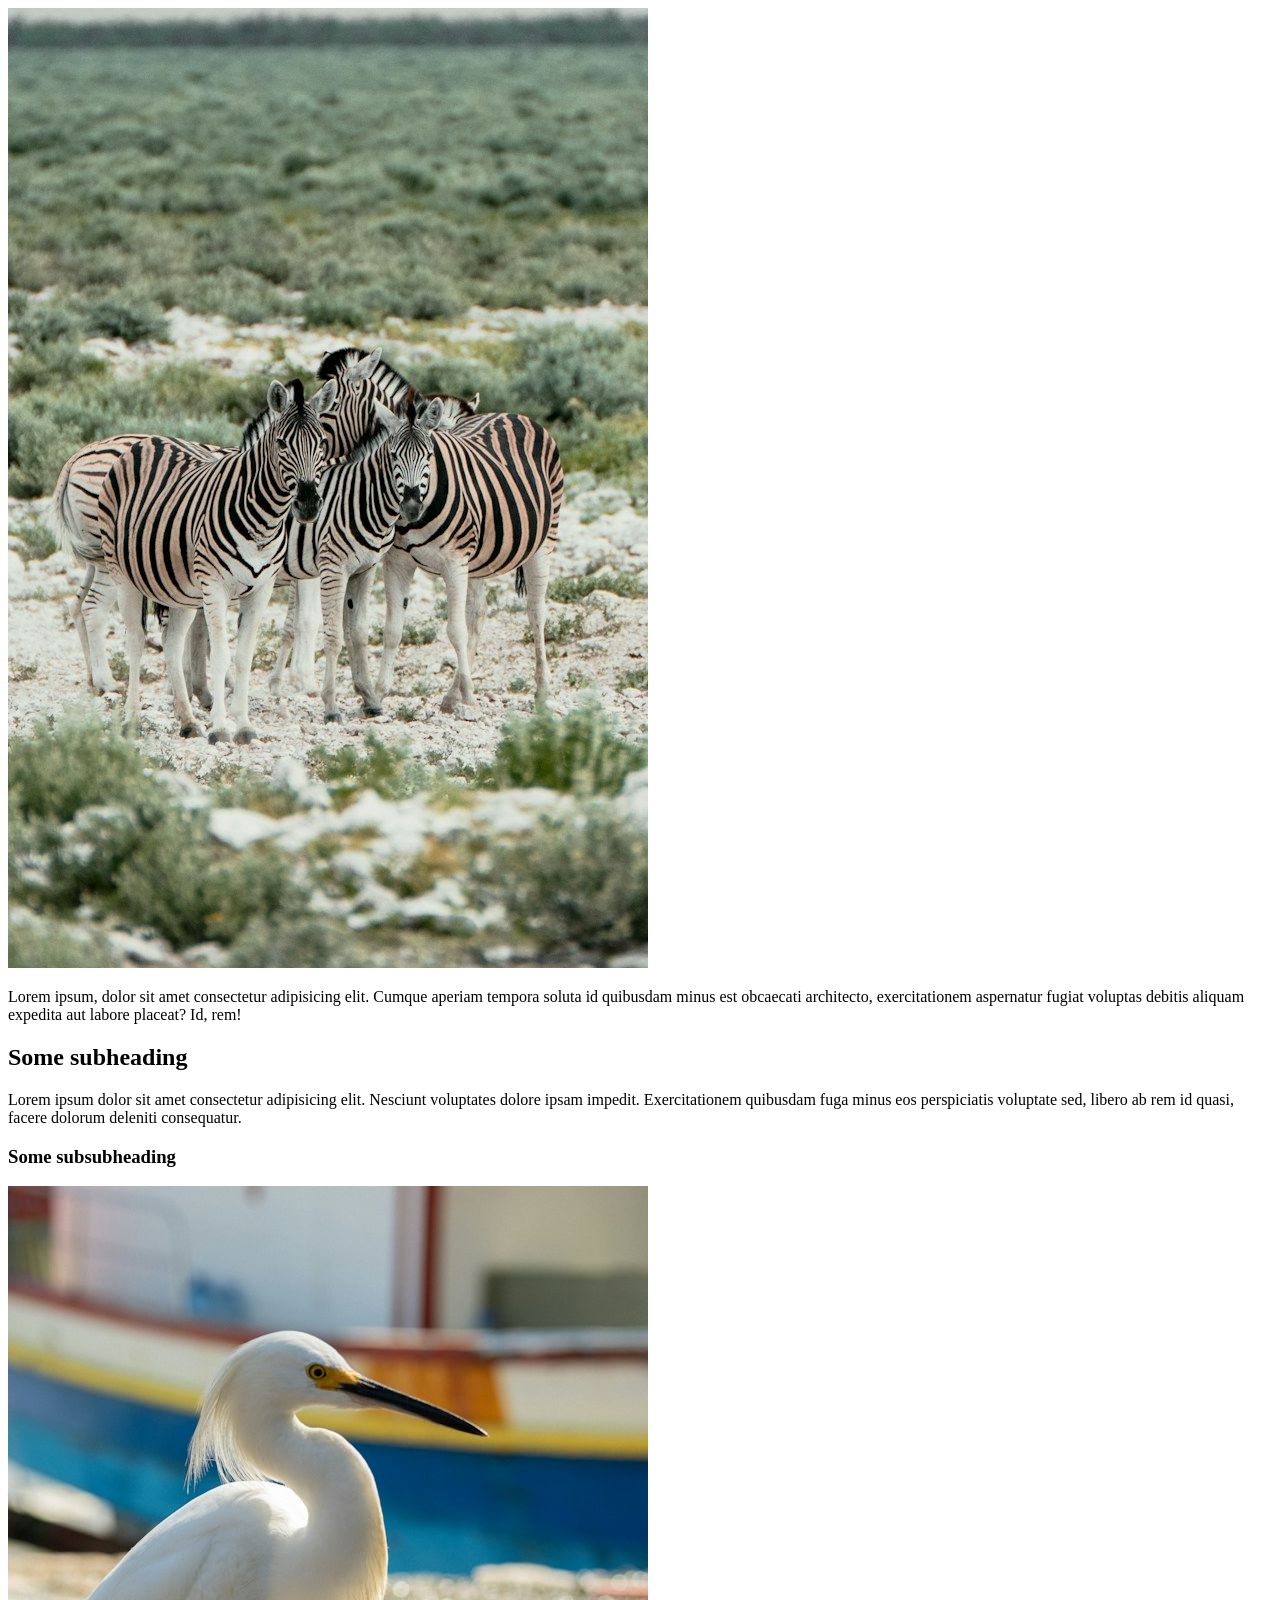
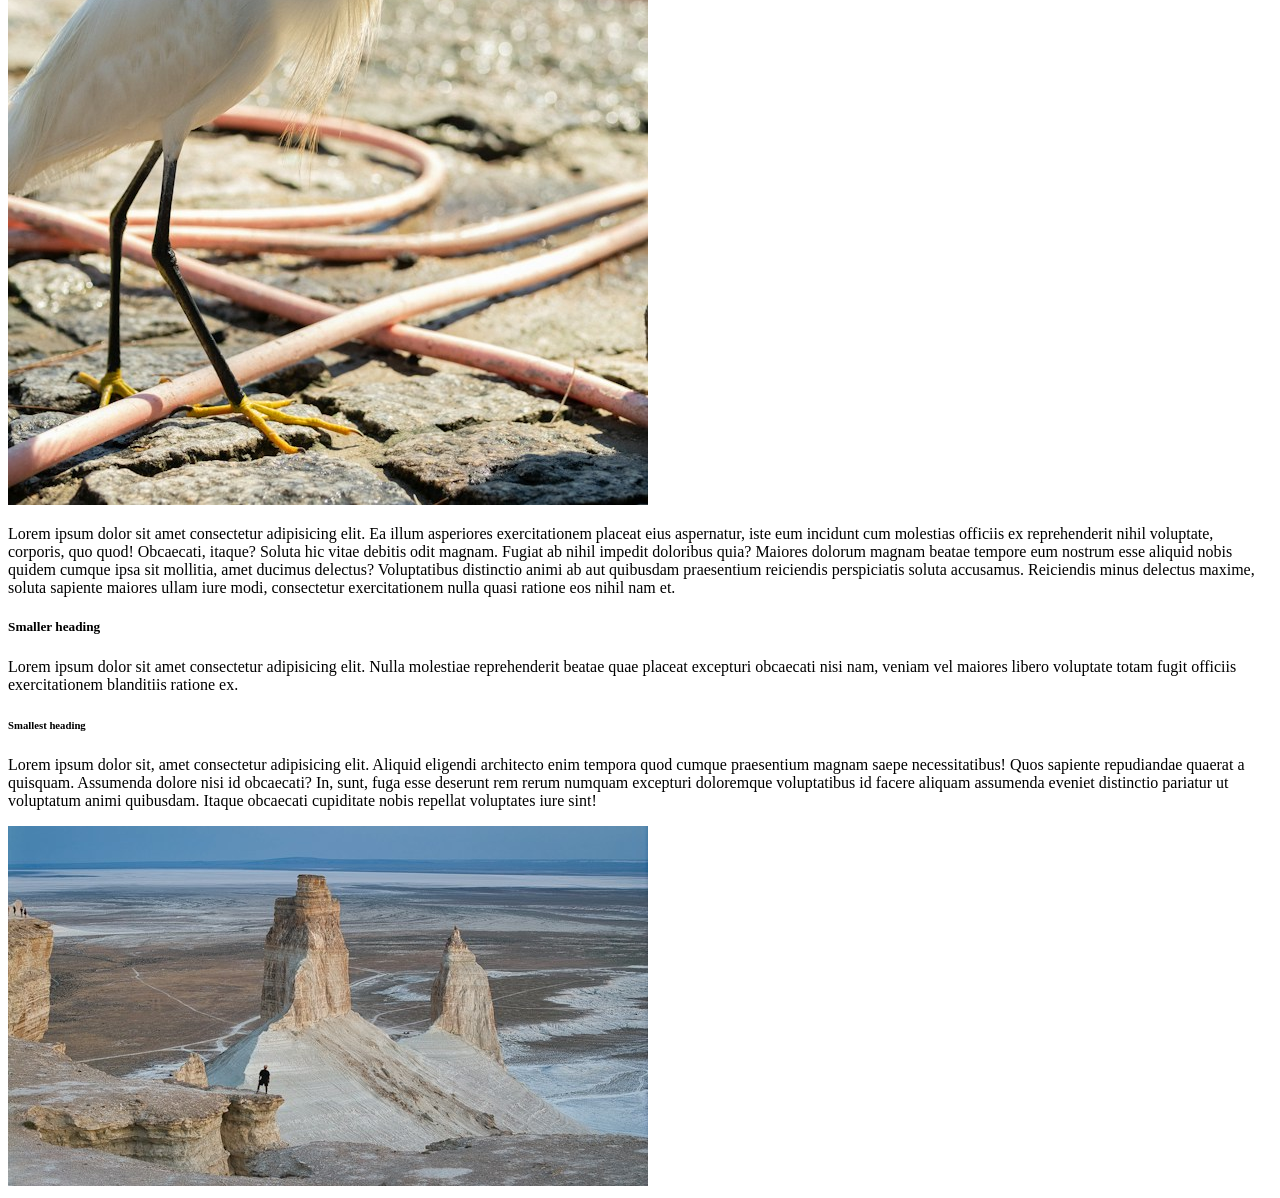
<file: index.html>
<!DOCTYPE html>
<html lang="en">

<head>
    <meta charset="UTF-8">
    <meta name="viewport" content="width=device-width, initial-scale=1.0">
    <title>Basics of HTML</title>
</head>

<body>

    <!-- This is a comment -->
    <!-- <h1>Some heading</h1> -->
    <img src="images/nir-himi-Ua6m0nAmfyE-unsplash.jpg" alt="Maasai jumping">

    <p>Lorem ipsum, dolor sit amet consectetur adipisicing elit. Cumque aperiam tempora soluta id quibusdam minus est
        obcaecati architecto, exercitationem aspernatur fugiat voluptas debitis aliquam expedita aut labore placeat? Id,
        rem!</p>

    <h2>Some subheading</h2>
    <p>Lorem ipsum dolor sit amet consectetur adipisicing elit. Nesciunt voluptates dolore ipsam impedit. Exercitationem
        quibusdam fuga minus eos perspiciatis voluptate sed, libero ab rem id quasi, facere dolorum deleniti
        consequatur.</p>

        <!-- gxyuauqabxibOjm aksjsisj -->

    <h3>Some subsubheading</h3>
    <img src="images/caroline-badran-kyn9osIhXsY-unsplash.jpg" alt="">
    <p>Lorem ipsum dolor sit amet consectetur adipisicing elit. Ea illum asperiores exercitationem placeat eius
        aspernatur, iste eum incidunt cum molestias officiis ex reprehenderit nihil voluptate, corporis, quo quod!
        Obcaecati, itaque?
        Soluta hic vitae debitis odit magnam. Fugiat ab nihil impedit doloribus quia? Maiores dolorum magnam beatae
        tempore eum nostrum esse aliquid nobis quidem cumque ipsa sit mollitia, amet ducimus delectus?
        Voluptatibus distinctio animi ab aut quibusdam praesentium reiciendis perspiciatis soluta accusamus. Reiciendis
        minus delectus maxime, soluta sapiente maiores ullam iure modi, consectetur exercitationem nulla quasi ratione
        eos nihil nam et.</p>
<!-- 
    <h4>Some subsubsubheading</h4>
    <p>Lorem ipsum dolor sit amet consectetur adipisicing elit. Temporibus necessitatibus non molestias possimus dolor
        animi facere velit mollitia officiis cupiditate, explicabo quasi perspiciatis magni. Est, soluta. Eius fugit qui
        similique.
        Nemo aspernatur aut saepe, temporibus voluptas sequi, quo sint aperiam, beatae dolores explicabo? Molestias
        ratione hic possimus adipisci sint, ipsa at, sed quis odit iste amet accusamus aperiam. Rerum, quibusdam.
        Ullam itaque, animi facere similique minima debitis quaerat necessitatibus magnam odio exercitationem, impedit
        cupiditate ratione eaque, dolorem omnis? Corporis laudantium quidem officiis mollitia vero autem enim possimus
        est nulla odit.
        Aliquid impedit ipsum, optio, nostrum sint, quibusdam incidunt enim nisi expedita consequuntur cumque
        repudiandae veritatis distinctio. Eius expedita porro quis, perspiciatis dignissimos nisi, animi soluta, labore
        corporis laudantium facilis. Quia.
        Quo nemo dignissimos enim? Dignissimos quaerat itaque delectus ipsam cumque doloremque, assumenda in aperiam,
        quisquam magni adipisci et quod totam at ipsa voluptatum repellendus hic facilis cupiditate nam odio! Amet!</p> -->

    <h5>Smaller heading</h5>
    <p>Lorem ipsum dolor sit amet consectetur adipisicing elit. Nulla molestiae reprehenderit beatae quae placeat
        excepturi obcaecati nisi nam, veniam vel maiores libero voluptate totam fugit officiis exercitationem blanditiis
        ratione ex.</p>

    <h6>Smallest heading</h6>
    <p>Lorem ipsum dolor sit, amet consectetur adipisicing elit. Aliquid eligendi architecto enim tempora quod cumque
        praesentium magnam saepe necessitatibus! Quos sapiente repudiandae quaerat a quisquam. Assumenda dolore nisi id
        obcaecati?
        In, sunt, fuga esse deserunt rem rerum numquam excepturi doloremque voluptatibus id facere aliquam assumenda
        eveniet distinctio pariatur ut voluptatum animi quibusdam. Itaque obcaecati cupiditate nobis repellat voluptates
        iure sint!</p>

        <!-- alt is used by screen readers to describe the image  CTRL + /-->
    <img src="images/sayan-nath-SNRtwswzmMo-unsplash.jpg" alt="A beautiful landscape">

    <!-- download from unsplash.com -->

    <!-- Learn a rare html tag -->
    
    <!-- list, tables, forms, link, divs  -->

    

</body>

</html>
</file>
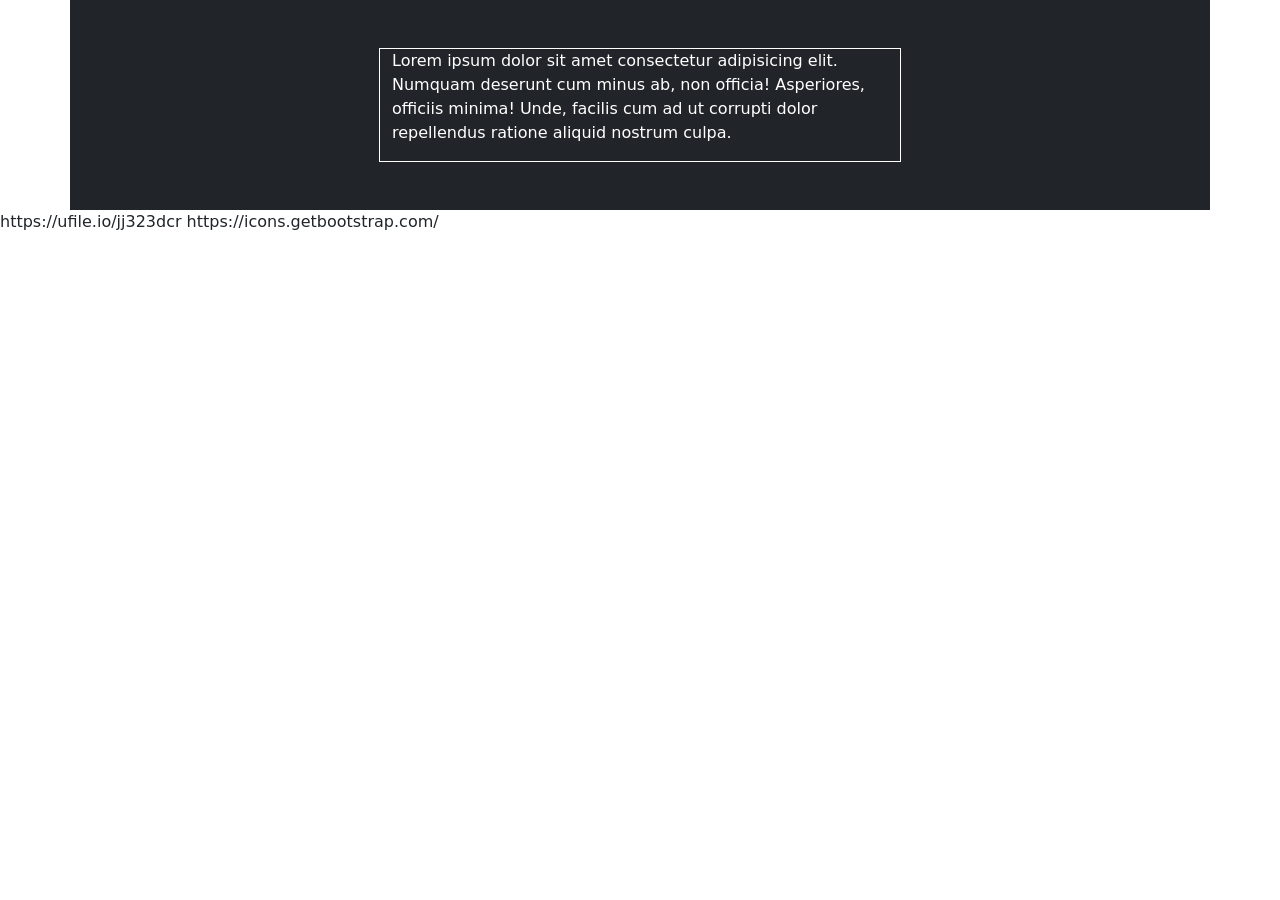
<file: bs_grid.html>
<!DOCTYPE html>
<html lang="en">

<head>
    <meta charset="UTF-8">
    <meta name="viewport" content="width=device-width, initial-scale=1.0">
    <title>BS Grid</title>
    <link href="https://cdn.jsdelivr.net/npm/bootstrap@5.3.8/dist/css/bootstrap.min.css" rel="stylesheet">
</head>

<body>

    <!-- .container -->
    <!-- .row -->
    <!-- .col -->
    <!-- xs, sm, md, lg, xl, xxl -->
    <div class="container d-none">
        <div class="row">
            <div class="col-md-4 border">
                <p>Lorem ipsum dolor sit amet consectetur adipisicing elit. Aut reiciendis, cupiditate natus
                    perspiciatis cum nobis hic mollitia repellendus, rerum facere illo, sit sint impedit eveniet ad
                    totam a quae vel.</p>
            </div>
            <div class="col-md-8 border">
                <p>Quidem voluptatum consequatur, iste aut molestiae vel suscipit at fugit eum non, molestias nisi qui
                    quis totam ex ipsa nostrum quisquam, reprehenderit odit tempore! Amet eaque rem velit animi labore!
                </p>
            </div>
        </div>
    </div>

    <div class="container d-none">
        <div class="row">
            <div class="col-sm-6 col-md-4 col-lg-3 border border-danger">
                <p>Lorem ipsum, dolor sit amet consectetur adipisicing elit. Illum tempore harum magni eos quia error,
                    pariatur labore minima! Minus perspiciatis omnis cum suscipit laborum quidem ut eos sit modi
                    quaerat!</p>
            </div>
            <div class="col-sm-6 col-md-4 col-lg-6 border border-primary">
                <p>Neque, harum ea rem accusantium alias saepe quam fuga ullam quo tempora aspernatur sunt modi
                    reprehenderit odit distinctio inventore ex ut rerum, commodi sed eaque maxime aliquam. Dolores, sit
                    quos?</p>
            </div>
            <div class="col-sm-12 col-md-4 col-lg-3 border border-success">
                <p>Modi error repellat unde laboriosam ullam assumenda impedit aspernatur fuga, odio enim quos
                    distinctio nulla quibusdam officiis molestias praesentium consequuntur culpa reiciendis in amet
                    inventore sunt voluptas id. Esse, officiis.</p>
            </div>
        </div>
    </div>


    <div class="container">
          <div class="row bg-dark p-5 justify-content-center">
              <div class="col-6 border border-white">
                <p class="text-white">Lorem ipsum dolor sit amet consectetur adipisicing elit. Numquam deserunt cum minus ab, non officia! Asperiores, officiis minima! Unde, facilis cum ad ut corrupti dolor repellendus ratione aliquid nostrum culpa.</p>
              </div>
          </div>
    </div>


     <!-- 4 columns  -->
     <!-- rearrange the columns -->

https://ufile.io/jj323dcr

https://icons.getbootstrap.com/





</body>

</html>
</file>
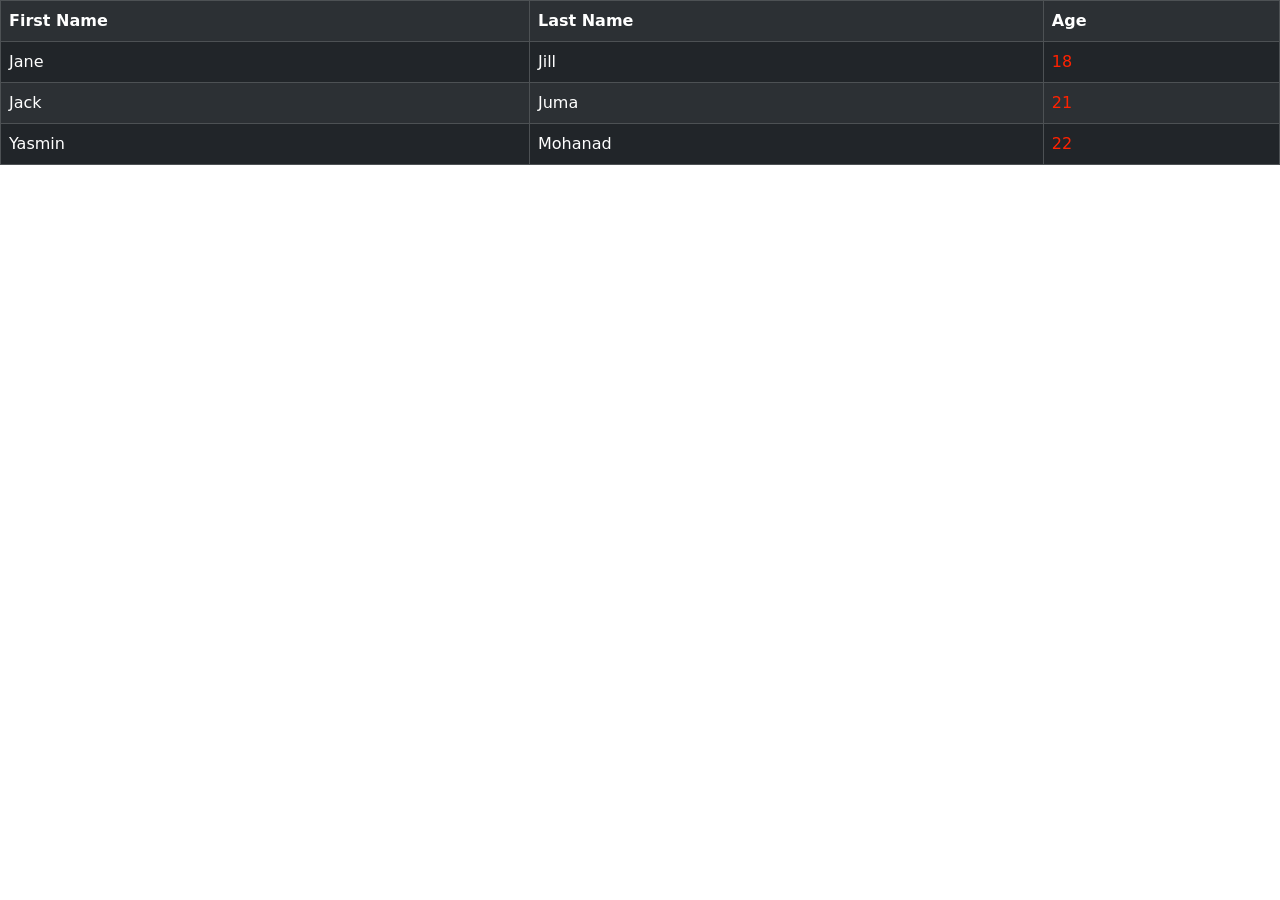
<file: bs_intro.html>
<!DOCTYPE html>
<html lang="en">

<head>
    <meta charset="UTF-8">
    <meta name="viewport" content="width=device-width, initial-scale=1.0">
    <title>Bootstrap intro</title>
    <!-- <link href="https://cdn.jsdelivr.net/npm/bootstrap@5.3.8/dist/css/bootstrap.min.css" rel="stylesheet"> -->
    <link rel="stylesheet" href="bootstrap-5.3.8-dist/css/bootstrap.css">
    <style>
        .text-warning {
            color: #ff2200 !important;
        }

        .my-class {
            color: #ff2200 !important;
        }

        /* 
        
        git add .
        git commit -m "BS Intro"
        git push  

        git status 
        git clone
        
        */
    </style>
</head>

<body>

    <!-- <h1 class="text-center text-danger text-capitalize xyz">Lorem, ipsum dolor sit amet consectetur adipisicing.</h1>
    <p class="text-end text-warning">Lorem ipsum dolor, sit amet consectetur adipisicing elit. Repudiandae porro
        voluptate quod ullam in dolorum earum id. Natus iste ducimus temporibus nostrum cum! Doloribus cumque sint
        accusantium in, sunt rem?</p> -->

    <table class="table table-dark table-striped table-bordered table-hover">
        <tr>
            <th>First Name</th>
            <th>Last Name</th>
            <th>Age</th>
        </tr>
        <!-- tr>td*3 -->
        <tr>
            <td>Jane</td>
            <td>Jill</td>
            <td class="my-class">18</td>
        </tr>
        <tr>
            <td>Jack</td>
            <td>Juma</td>
            <td class="my-class">21</td>
        </tr>
        <tr>
            <td>Yasmin</td>
            <td>Mohanad</td>
            <td class="my-class">22</td>
        </tr>
    </table>


</body>

</html>
</file>
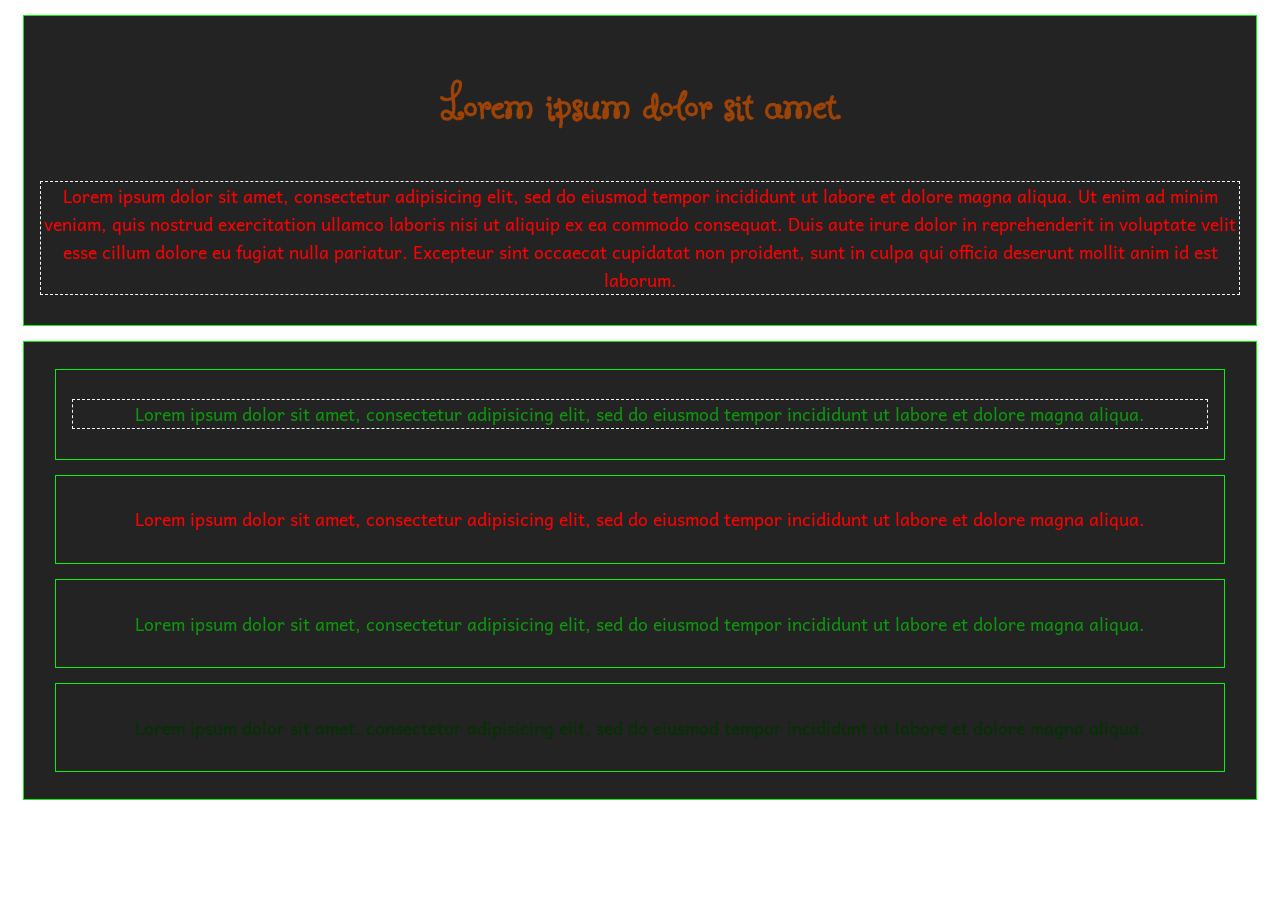
<file: divs.html>
<!DOCTYPE html>
<html>

<head>
	<meta charset="utf-8">
	<meta name="viewport" content="width=device-width, initial-scale=1">
	<title>DIV</title>
	<link rel="preconnect" href="https://fonts.googleapis.com">
	<link rel="preconnect" href="https://fonts.gstatic.com" crossorigin>
	<link
		href="https://fonts.googleapis.com/css2?family=Andika:ital,wght@0,400;0,700;1,400;1,700&family=Butterfly+Kids&display=swap"
		rel="stylesheet">
	<style>
		body {
			/* background-color: #970d0d; */
		}

		div {
			background: #242323;
			padding-left: 16px;
			padding-right: 16px;
			padding-top: 12px;
			padding-bottom: 12px;
			margin: 15px;
			border: 1px solid #07f007;
		}

		h3 {
			color: #9e4306;
			text-align: center;
			/* font-family: 'Noto Music', Carlito, sans-serif; */
			font-family: "Butterfly Kids", cursive;
			font-size: 3rem;
		}

		p {
			color: #0d970d;
			text-align: center;
			font-family: "Andika", sans-serif;
			font-size: 1.1rem;
		}

		.text-danger {
			color: red;
		}

		.text-success {
			color: #013301;
		}

		.fancy-border {
			border: 1px dashed whitesmoke;
		}

		/*CSS Framework*/
		/* google fonts */
		nav{
			
		}
	</style>
</head>

<body>
	

	<div>
		<!-- hexadecimal code ==a-f 0-9 #b1a62b inline css-->
		<h3>Lorem ipsum dolor sit amet.</h3>
		<p class="text-danger fancy-border">Lorem ipsum dolor sit amet, consectetur adipisicing elit, sed do eiusmod
			tempor incididunt ut labore et dolore magna aliqua. Ut enim ad minim veniam,
			quis nostrud exercitation ullamco laboris nisi ut aliquip ex ea commodo
			consequat. Duis aute irure dolor in reprehenderit in voluptate velit esse
			cillum dolore eu fugiat nulla pariatur. Excepteur sint occaecat cupidatat non
			proident, sunt in culpa qui officia deserunt mollit anim id est laborum.</p>
	</div>

	<div>
		<div>
			<p class="fancy-border">Lorem ipsum dolor sit amet, consectetur adipisicing elit, sed do eiusmod
				tempor incididunt ut labore et dolore magna aliqua.</p>
		</div>

		<div>
			<p class="text-danger">Lorem ipsum dolor sit amet, consectetur adipisicing elit, sed do eiusmod
				tempor incididunt ut labore et dolore magna aliqua.</p>
		</div>

		<div>
			<p>Lorem ipsum dolor sit amet, consectetur adipisicing elit, sed do eiusmod
				tempor incididunt ut labore et dolore magna aliqua.</p>
		</div>

		<div>
			<p class="text-success">Lorem ipsum dolor sit amet, consectetur adipisicing elit, sed do eiusmod
				tempor incididunt ut labore et dolore magna aliqua.</p>
		</div>

	</div>










</body>

</html>
</file>
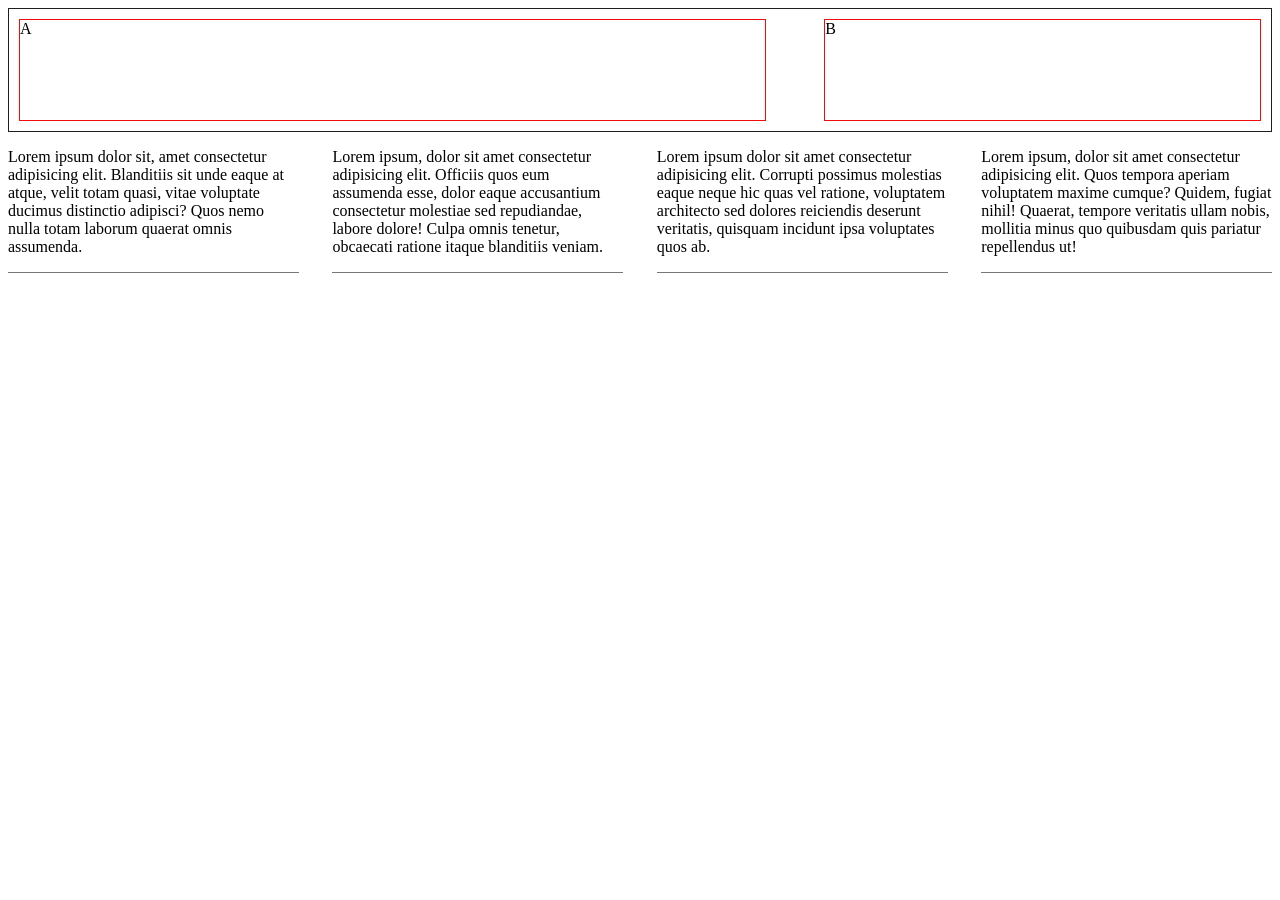
<file: flex.html>
<!DOCTYPE html>
<html lang="en">

<head>
    <meta charset="UTF-8">
    <meta name="viewport" content="width=device-width, initial-scale=1.0">
    <title>CSS Flex</title>
    <style>
        .main-1 {
            border: 1px solid #201f1f;
            padding: 10px;
            display: flex;
            justify-content: space-between;
            /* display: none; */
        }

        .smaller {
            border: 1px solid #f00c0c;
            height: 100px;
            /* width: 45%; */
        }

        .x {
            width: 60%;
        }

        .y {
            width: 35%;
        }

        .container {
            display: flex;
            justify-content: space-between;
        }

        .s {
            width: 23%;
            border-bottom: 1px solid #777;
        }
    </style>
</head>

<body>
    <!-- Setup username and email -->
    <!-- git config --global user.name "Jane" -->
    <!-- git config --global user.email "walter@emobilis.org" -->


    <!-- git init -->
    <!-- git add . -->
    <!-- git commit -m "Learn HTML and CSS" -->
    <!-- git remote add origin https://github.com/walteranyika/intro_html_css.git  copy paste-->
    <!-- git push -u origin master -->



    <div class="main-1">
        <div class="smaller x">A</div>
        <div class="smaller y">B</div>
    </div>

    <div class="container">
        <div class="s">
            <p>Lorem ipsum dolor sit, amet consectetur adipisicing elit. Blanditiis sit unde eaque at atque, velit totam
                quasi, vitae voluptate ducimus distinctio adipisci? Quos nemo nulla totam laborum quaerat omnis
                assumenda.</p>
        </div>
        <div class="s">
            <p>Lorem ipsum, dolor sit amet consectetur adipisicing elit. Officiis quos eum assumenda esse, dolor eaque
                accusantium consectetur molestiae sed repudiandae, labore dolore! Culpa omnis tenetur, obcaecati ratione
                itaque blanditiis veniam.</p>
        </div>
        <div class="s">
            <p>Lorem ipsum dolor sit amet consectetur adipisicing elit. Corrupti possimus molestias eaque neque hic quas
                vel ratione, voluptatem architecto sed dolores reiciendis deserunt veritatis, quisquam incidunt ipsa
                voluptates quos ab.</p>
        </div>
        <div class="s">
            <p>Lorem ipsum, dolor sit amet consectetur adipisicing elit. Quos tempora aperiam voluptatem maxime cumque?
                Quidem, fugiat nihil! Quaerat, tempore veritatis ullam nobis, mollitia minus quo quibusdam quis pariatur
                repellendus ut!</p>
        </div>
    </div>

    <!-- .content>(.s>p>lorem)*4 -->
    <!-- .container>.s*4>p>lorem -->

    <!-- (h1>lorem6)+p>lorem -->

</body>

</html>
</file>
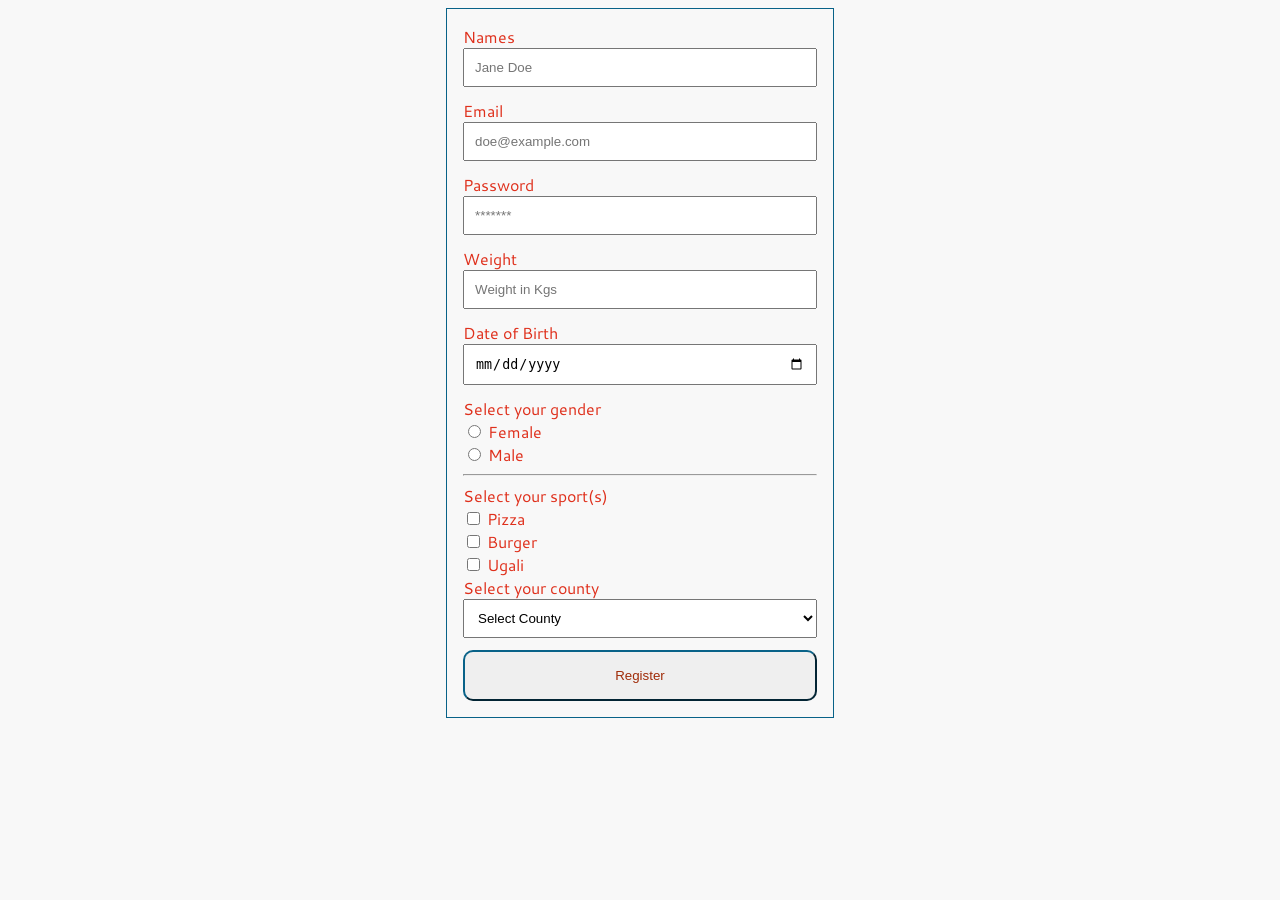
<file: forms.html>
<!DOCTYPE html>
<html lang="en">

<head>
    <meta charset="UTF-8">
    <meta name="viewport" content="width=device-width, initial-scale=1.0">
    <title>Forms</title>
    <link rel="preconnect" href="https://fonts.googleapis.com">
    <link rel="preconnect" href="https://fonts.gstatic.com" crossorigin>
    <link href="https://fonts.googleapis.com/css2?family=Cantarell:ital,wght@0,400;0,700;1,400;1,700&display=swap"
        rel="stylesheet">
    <style>
        body {
            background: #f8f8f8;
            font-family: "Cantarell", sans-serif;
            font-weight: 400;
            font-style: normal;
        }

        form {
            width: 28%;
            border: 1px solid #086288;
            padding: 16px;
            margin: auto;
        }

        label {
            color: #DF301C;
        }

        .full-width {
            width: 100%;
            padding: 10px;
            box-sizing: border-box;
            margin-bottom: 12px;
        }

        button {
            width: 100%;
            border-color: #086288;
            padding: 16px;
            color: #a02c09;
            border-radius: 10px;
        }
    </style>
</head>

<body>

    <!-- text, email, password, number, date, radio, checkbox, select, submit -->

    <form>
        <label for="names">Names</label>
        <input class="full-width" type="text" required id="names" name="full_name" placeholder="Jane Doe">

        <br>
        <label for="email">Email</label>
        <input class="full-width" type="email" required id="email" name="email" placeholder="doe@example.com">

        <br>

        <label for="pass">Password</label>
        <input class="full-width" type="password" required id="pass" name="pass" placeholder="*******">

        <br>
        <label for="weight">Weight</label>
        <input class="full-width" type="number" min="30" max="250" step="0.01" required id="weight" name="weight"
            placeholder="Weight in Kgs">

        <br>
        <label for="dob">Date of Birth</label>
        <input class="full-width" type="date" min="1940-01-01" max="2008-12-31" required id="dob" name="dob">



        <!-- name must be the same for radio buttons -->
        <br>
        <label>Select your gender</label>
        <br>
        <input type="radio" id="m" name="gender" value="F">
        <label for="m">Female</label>

        <br>
        <input type="radio" id="f" name="gender" value="M">
        <label for="f">Male</label>

        <hr>
        <label>Select your sport(s)</label>
        <br>
        <input type="checkbox" id="x" name="food" value="P001">
        <label for="x">Pizza</label>

        <br>
        <input type="checkbox" id="y" name="food">
        <label for="y">Burger</label>

        <br>
        <input type="checkbox" id="z" name="food">
        <label for="z">Ugali</label>

        <br>
        <label>Select your county</label>
        <select class="full-width">
            <option>Select County</option>
            <option value="1">Mombasa</option>
            <option value="2">Nairobi</option>
            <option value="3">Nyeri</option>
            <option value="4">Kisumu</option>
            <option value="5">Kisii</option>
        </select>



        <br>
        <button>Register</button>

    </form>

</body>

</html>
</file>
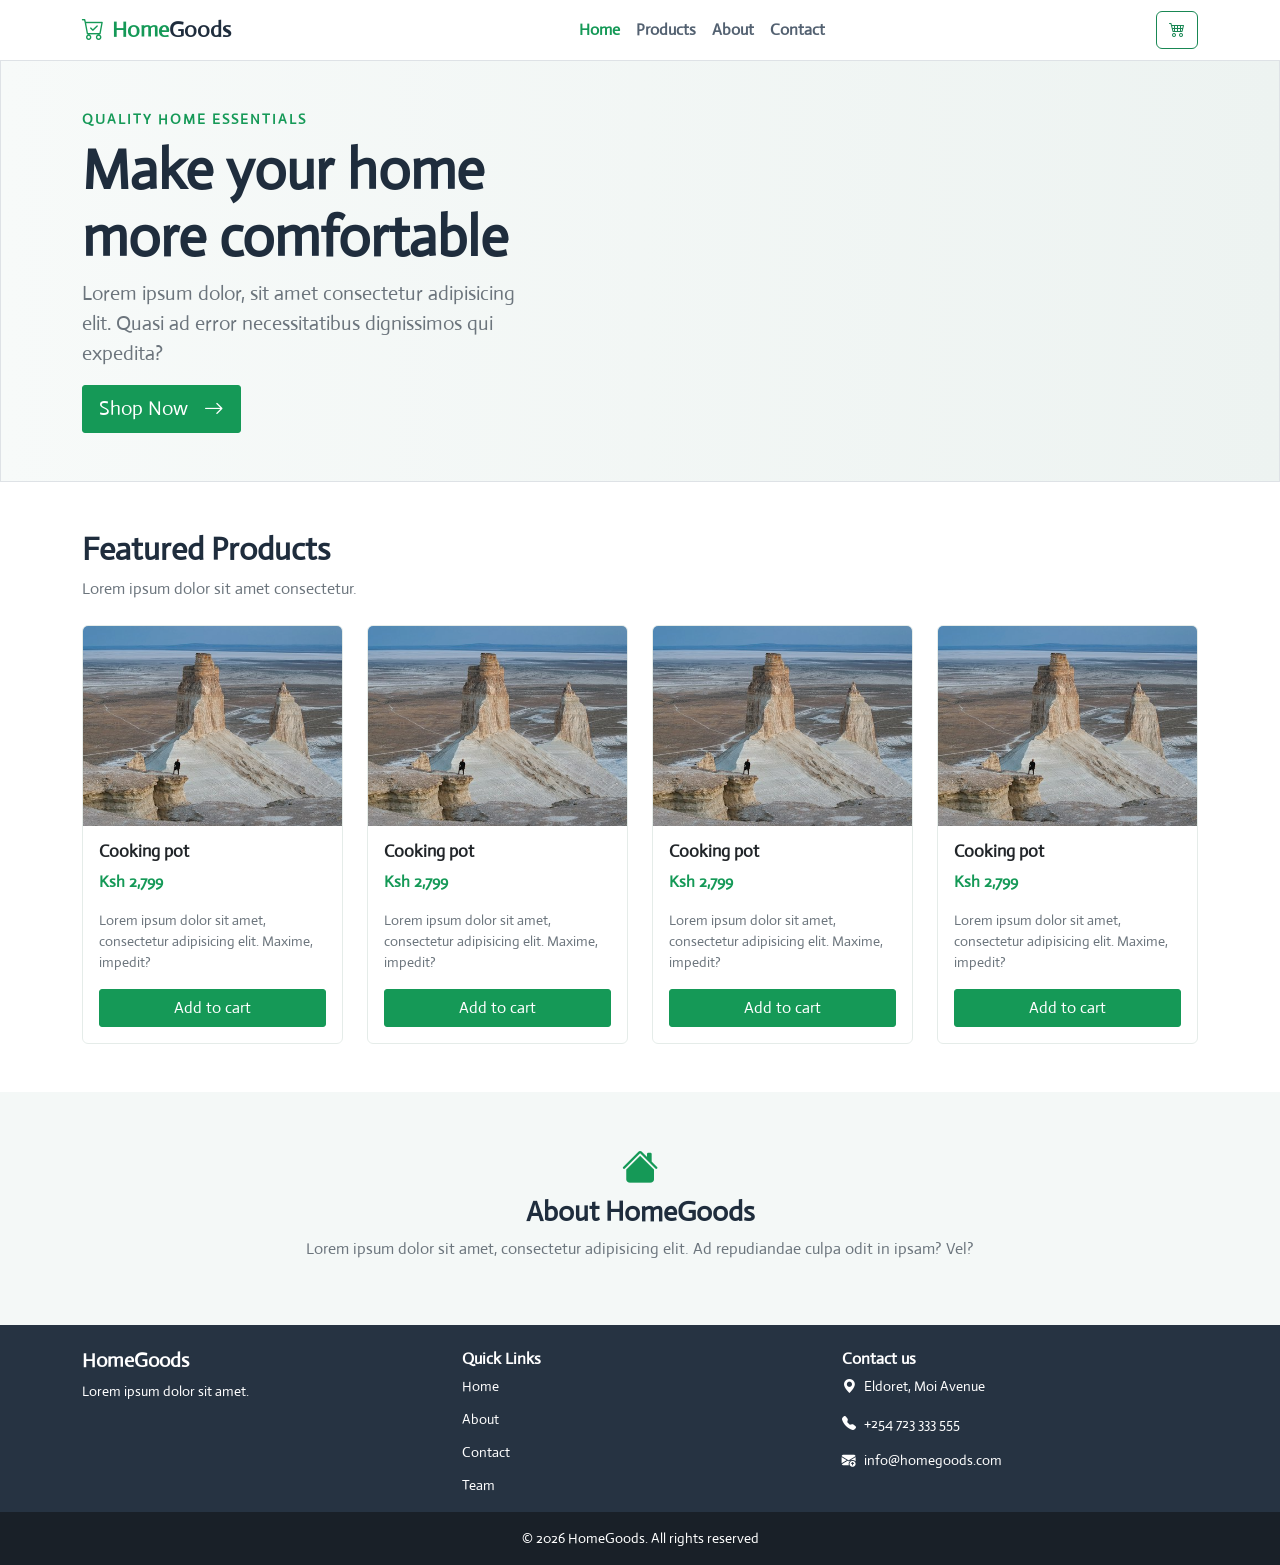
<file: full-page.html>
<!DOCTYPE html>
<html lang="en">

<head>
    <meta charset="UTF-8">
    <meta name="viewport" content="width=device-width, initial-scale=1.0">
    <title>HomeGoods | Best prices in town</title>
    <link href="https://cdn.jsdelivr.net/npm/bootstrap@5.3.8/dist/css/bootstrap.min.css" rel="stylesheet">
    <link rel="stylesheet" href="https://cdn.jsdelivr.net/npm/bootstrap-icons@1.13.2/font/bootstrap-icons.min.css">
    <link rel="stylesheet" href="https://cdnjs.cloudflare.com/ajax/libs/animate.css/4.1.1/animate.min.css" />
    <link rel="stylesheet" href="css/full.css">
</head>

<body>
    <nav class="navbar navbar-expand-sm bg-white">
        <div class="container">
            <a class="navbar-brand fw-bold" href="#">
                <i class="bi bi-cart-check me-2"></i>Home<span id="goods">Goods</span>
            </a>
            <button class="navbar-toggler" type="button" data-bs-toggle="collapse" data-bs-target="#collapsibleNavbar">
                <span class="navbar-toggler-icon"></span>
            </button>
            <div class="collapse navbar-collapse" id="collapsibleNavbar">
                <ul class="navbar-nav mx-auto">
                    <li class="nav-item">
                        <a class="nav-link active" href="#">Home</a>
                    </li>
                    <li class="nav-item">
                        <a class="nav-link" href="#">Products</a>
                    </li>

                    <li class="nav-item">
                        <a class="nav-link" href="#">About</a>
                    </li>

                    <li class="nav-item">
                        <a class="nav-link" href="#">Contact</a>
                    </li>
                </ul>

                <a href="#" class="btn btn-outline-success"><i class="bi bi-cart4"></i></a>
            </div>
        </div>
    </nav>

    <!-- Header section -->

    <header class="hero border">
        <div class="container">
            <div class="row">
                
                <div class="col-md-5 py-5 animate__animated animate__fadeInUp">
                    <p class="text-uppercase fw-bold mb-2 small-heading">Quality Home Essentials</p>
                    <h1 class="display-4 fw-bold">Make your home more comfortable</h1>
                    <p class="text-secondary lead">Lorem ipsum dolor, sit amet consectetur adipisicing elit. Quasi ad
                        error necessitatibus dignissimos qui expedita?</p>
                    <a href="#" class="btn btn-success btn-lg">Shop Now<i class="bi bi-arrow-right ms-3"></i></a>
                </div>

            </div>
        </div>
    </header>

    <!-- Main section -->
    <main>
        <section class="products-section py-5">
            <div class="container">
                <div class="section-heading mb-4">
                    <h2 class="fw-bold">Featured Products</h2>
                    <p class="text-secondary">Lorem ipsum dolor sit amet consectetur.</p>
                </div>
                <div class="row g-4">

                    <div class="col-sm-6 col-md-3">
                        <div class="card">
                            <img src="images/sayan-nath-SNRtwswzmMo-unsplash.jpg" alt="" class="card-img-top">
                            <div class="card-body">
                                <h3 class="card-title">Cooking pot</h3>
                                <p class="price">Ksh 2,799</p>
                                <p class="card-text text-secondary small">Lorem ipsum dolor sit amet, consectetur
                                    adipisicing elit. Maxime, impedit?</p>
                                <button class="btn btn-success w-100">Add to cart</button>
                            </div>
                        </div>
                    </div>

                    <div class="col-sm-6 col-md-3">
                        <div class="card">
                            <img src="images/sayan-nath-SNRtwswzmMo-unsplash.jpg" alt="" class="card-img-top">
                            <div class="card-body">
                                <h3 class="card-title">Cooking pot</h3>
                                <p class="price">Ksh 2,799</p>
                                <p class="card-text text-secondary small">Lorem ipsum dolor sit amet, consectetur
                                    adipisicing elit. Maxime, impedit?</p>
                                <button class="btn btn-success w-100">Add to cart</button>
                            </div>
                        </div>
                    </div>

                    <div class="col-sm-6 col-md-3">
                        <div class="card">
                            <img src="images/sayan-nath-SNRtwswzmMo-unsplash.jpg" alt="" class="card-img-top">
                            <div class="card-body">
                                <h3 class="card-title">Cooking pot</h3>
                                <p class="price">Ksh 2,799</p>
                                <p class="card-text text-secondary small">Lorem ipsum dolor sit amet, consectetur
                                    adipisicing elit. Maxime, impedit?</p>
                                <button class="btn btn-success w-100">Add to cart</button>
                            </div>
                        </div>
                    </div>

                    <div class="col-sm-6  col-md-3">
                        <div class="card">
                            <img src="images/sayan-nath-SNRtwswzmMo-unsplash.jpg" alt="" class="card-img-top">
                            <div class="card-body">
                                <h3 class="card-title">Cooking pot</h3>
                                <p class="price">Ksh 2,799</p>
                                <p class="card-text text-secondary small">Lorem ipsum dolor sit amet, consectetur
                                    adipisicing elit. Maxime, impedit?</p>
                                <button class="btn btn-success w-100">Add to cart</button>
                            </div>
                        </div>
                    </div>

                </div>
            </div>
        </section>
        <section class="about-section py-5">
            <div class="container text-center">
                <i class="bi bi-house-fill"></i>
                <h2 class="h3 fw-bold">About HomeGoods</h2>
                <p class="text-secondary">Lorem ipsum dolor sit amet, consectetur adipisicing elit. Ad repudiandae culpa
                    odit in ipsam? Vel?</p>
            </div>
        </section>
    </main>

    <!-- Footer -->
    <footer>
        <div class="container pt-4">
            <div class="row g-4">
                <div class="col-md-4">
                    <h2 class="h5 fw-bold">HomeGoods</h2>
                    <p class="small">Lorem ipsum dolor sit amet.</p>
                </div>
                <div class="col-md-4">
                    <h3 class="h6 fw-bold">Quick Links</h3>
                    <ul class="list-unstyled small">
                        <li><a href="#">Home</a></li>
                        <li><a href="#">About</a></li>
                        <li><a href="#">Contact</a></li>
                        <li><a href="#">Team</a></li>
                    </ul>
                </div>
                <div class="col-md-4">
                    <h3 class="h6 fw-bold">Contact us</h3>
                    <p class="small"><i class="bi bi-geo-alt-fill me-2"></i>Eldoret, Moi Avenue</p>
                    <p class="small"><i class="bi bi-telephone-fill me-2"></i>+254 723 333 555</p>
                    <p class="small"><i class="bi bi-envelope-arrow-up-fill me-2"></i>info@homegoods.com</p>
                </div>
            </div>
        </div>
        <div class="copyright text-center py-3 small">
            <span>&copy; 2026 HomeGoods. All rights reserved</span>
        </div>
    </footer>

    <script src="https://cdn.jsdelivr.net/npm/bootstrap@5.3.8/dist/js/bootstrap.bundle.min.js"></script>
</body>

</html>
</file>
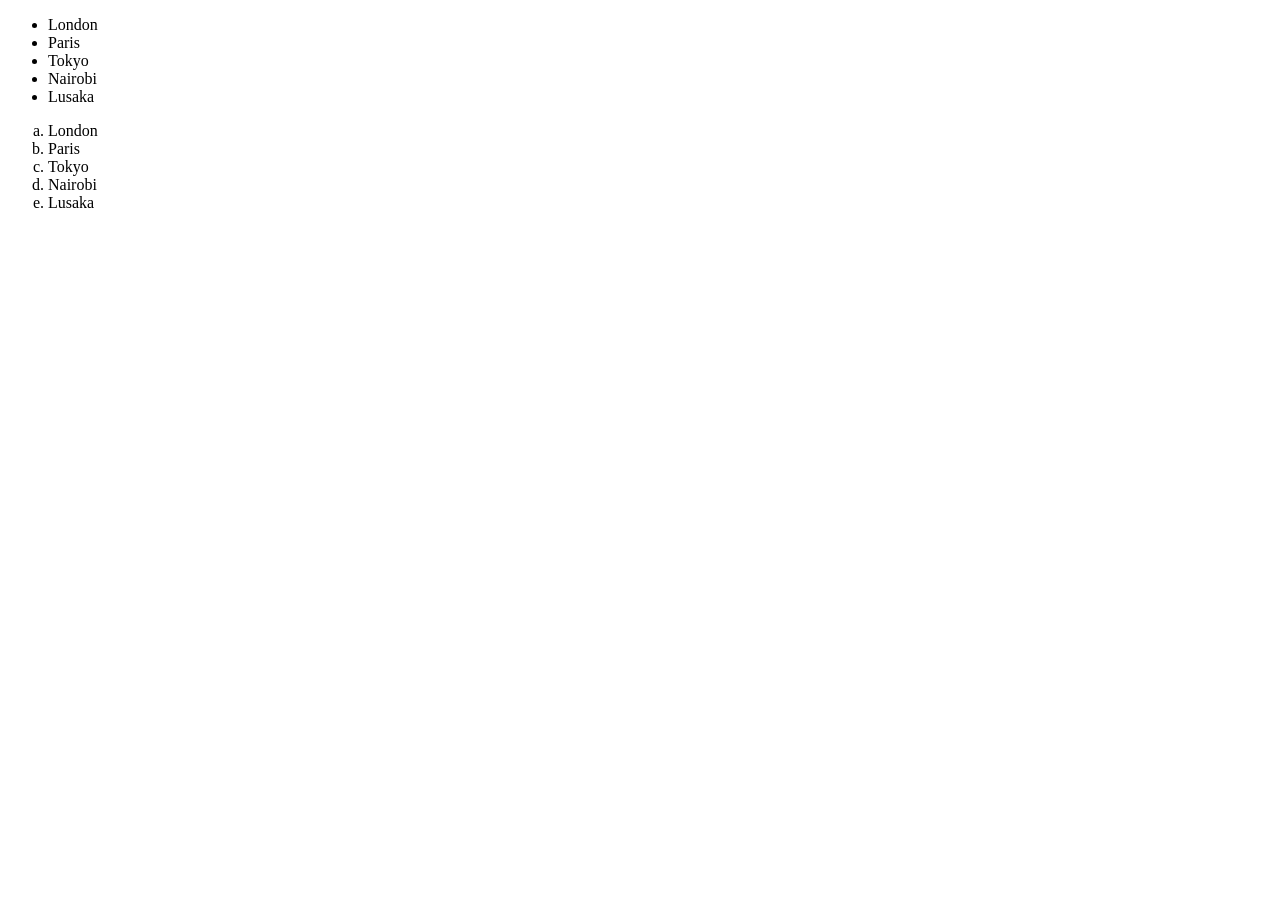
<file: list.html>
<!DOCTYPE html>
<html lang="en">

<head>
    <meta charset="UTF-8">
    <meta name="viewport" content="width=device-width, initial-scale=1.0">
    <title>Lists</title>
</head>

<body>
    <!-- CTRL + / -->
    <!-- Unordered list -->
    <ul>
        <li>London</li>
        <li>Paris</li>
        <li>Tokyo</li>
        <li>Nairobi</li>
        <li>Lusaka</li>
    </ul>

    <!-- Ordered list  type 1, a , A, i-->
    <ol type="a">
        <li>London</li>
        <li>Paris</li>
        <li>Tokyo</li>
        <li>Nairobi</li>
        <li>Lusaka</li>
    </ol>


</body>

</html>
</file>
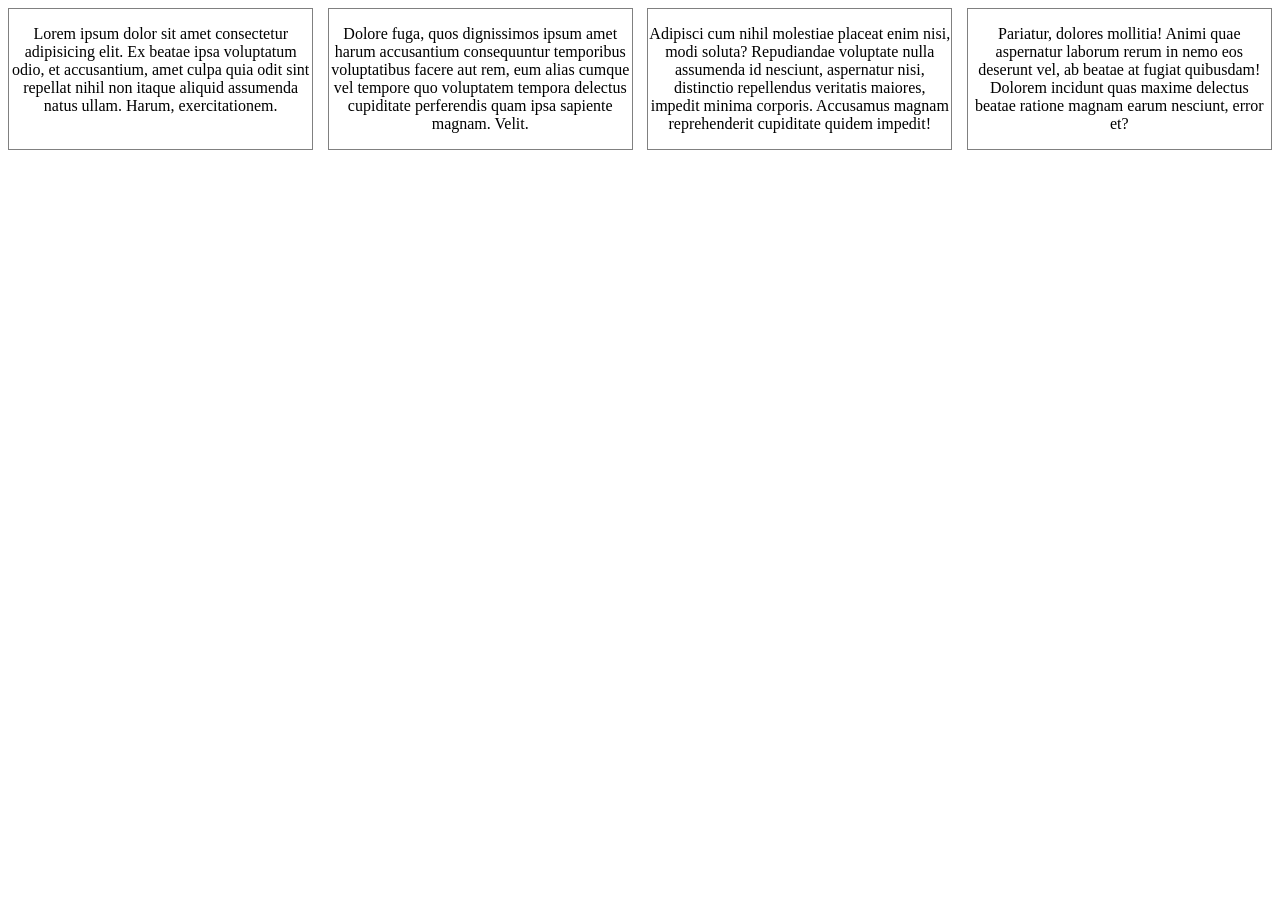
<file: responsive.html>
<!DOCTYPE html>
<html lang="en">
<head>
    <meta charset="UTF-8">
    <meta name="viewport" content="width=device-width, initial-scale=1.0">
    <title>Media Queries</title>
    <!-- CDN  -->
    <link rel="stylesheet" href="css/mine.css">

</head>
<body>

    <!-- emmet shortscuts -->
    <!-- .col>.row*4>p>lorem -->
     <div class="row">
        <div class="col">
            <p>Lorem ipsum dolor sit amet consectetur adipisicing elit. Ex beatae ipsa voluptatum odio, et accusantium, amet culpa quia odit sint repellat nihil non itaque aliquid assumenda natus ullam. Harum, exercitationem.</p>
        </div>
        <div class="col">
            <p>Dolore fuga, quos dignissimos ipsum amet harum accusantium consequuntur temporibus voluptatibus facere aut rem, eum alias cumque vel tempore quo voluptatem tempora delectus cupiditate perferendis quam ipsa sapiente magnam. Velit.</p>
        </div>
        <div class="col">
            <p>Adipisci cum nihil molestiae placeat enim nisi, modi soluta? Repudiandae voluptate nulla assumenda id nesciunt, aspernatur nisi, distinctio repellendus veritatis maiores, impedit minima corporis. Accusamus magnam reprehenderit cupiditate quidem impedit!</p>
        </div>
        <div class="col">
            <p>Pariatur, dolores mollitia! Animi quae aspernatur laborum rerum in nemo eos deserunt vel, ab beatae at fugiat quibusdam! Dolorem incidunt quas maxime delectus beatae ratione magnam earum nesciunt, error et?</p>
        </div>
     </div>
    
</body>
</html>
</file>
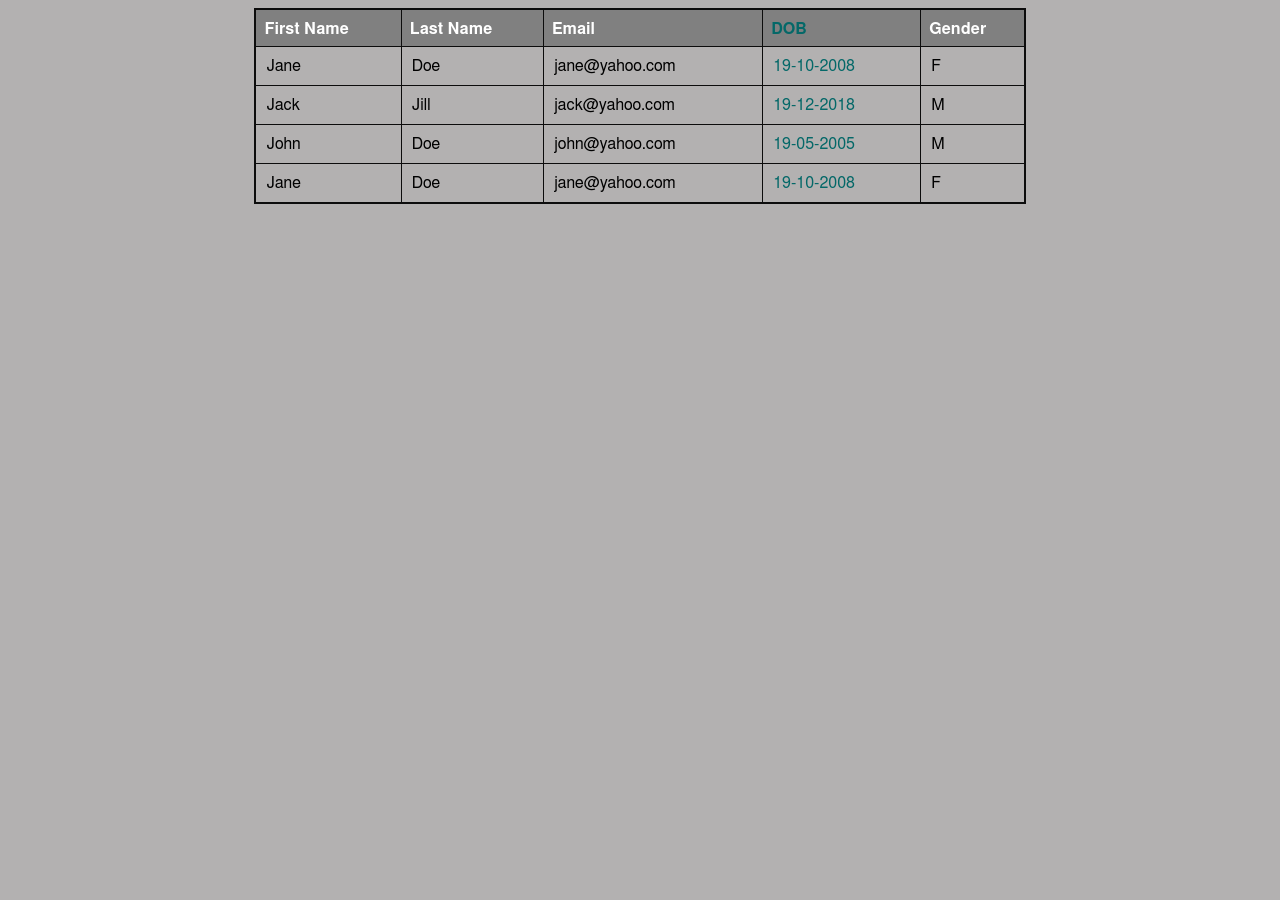
<file: tables.html>
<!DOCTYPE html>
<html>

<head>
	<meta charset="utf-8">
	<meta name="viewport" content="width=device-width, initial-scale=1">
	<title>Tables</title>

	<style>
		body {
			background: #b3b1b1;
			font-family: FreeSans, sans-serif;
		}

		table {
			border: 2px solid #0c0c0c;
			border-collapse: collapse;
			width: 61%;
			margin: auto;
		}

		th {
			border: 1px solid #0c0c0c;
			padding-top: 10px;
			padding-bottom: 8px;
			text-align: left;
			background: gray;
			color: white;
			padding-left: 8px;
		}

		td {
			border: 1px solid #0c0c0c;
			padding: 10px;
		}

		.dob-column {
			color: #046868;
		}

		/* Github copilot */
	</style>
</head>

<body>

	<table>
		<thead>
			<tr>
				<th>First Name</th>
				<th>Last Name</th>
				<th>Email</th>
				<th class="dob-column">DOB</th>
				<th>Gender</th>
			</tr>
		</thead>
		<tbody>
			<tr>
				<td>Jane</td>
				<td>Doe</td>
				<td>jane@yahoo.com</td>
				<td class="dob-column">19-10-2008</td>
				<td>F</td>
			</tr>

			<tr>
				<td>Jack</td>
				<td>Jill</td>
				<td>jack@yahoo.com</td>
				<td class="dob-column">19-12-2018</td>
				<td>M</td>
			</tr>

			<tr>
				<td>John</td>
				<td>Doe</td>
				<td>john@yahoo.com</td>
				<td class="dob-column">19-05-2005</td>
				<td>M</td>
			</tr>

			<tr>
				<td>Jane</td>
				<td>Doe</td>
				<td>jane@yahoo.com</td>
				<td class="dob-column">19-10-2008</td>
				<td>F</td>
			</tr>

		</tbody>
	</table>

</body>

</html>
</file>
<file: css/full.css>
@import url('https://fonts.googleapis.com/css2?family=Actor&display=swap');

/*  font-family: "Actor",sans-serif; */

:root {
    --brand-green: #159957;
    --brand-dark: #1f2d3d;
    --soft-bg: #f4f8f7;
}

body {
    font-family: "Actor", sans-serif;
    color: var(--brand-dark);
}

.navbar-brand {
    color: var(--brand-green);
    font-size: 1.4rem;
}

#goods {
    color: var(--brand-dark);
}

.navbar-brand:hover {
    color: #0b5530;
}


.nav-link {
    color: #536171 !important;
    font-weight: 900;
}

.nav-link.active {
    color: var(--brand-green) !important;
}

.nav-link:hover {
    color: var(--brand-green) !important;
}

.btn-success {
    background-color: var(--brand-green);
    border-color: var(--brand-green);
    border-radius: 3px;
    transition: all 1s;
}

.btn-success:hover {
    background-color: #0e6138;
    border-color: #0e6138;
}

.hero {
    background: linear-gradient(to right, #f7faf9, #edf3f1);
}

.hero .small-heading {
    color: var(--brand-green);
    font-weight: 800;
    font-size: 0.85rem;
    letter-spacing: 2px;
}

.card {
    border-color: #e5ece9;
    transition: transform 0.2s ease, box-shadow 0.2s ease;
}

/* https: //cssgenerator.org/box-shadow-css-generator.html */
.card:hover {
    transform: translateY(-4px);
    box-shadow: -15px 23px 22px -11px rgba(0, 0, 0, 0.53);
    -webkit-box-shadow: -15px 23px 22px -11px rgba(0, 0, 0, 0.53);
    -moz-box-shadow: -15px 23px 22px -11px rgba(0, 0, 0, 0.53);
}

.card img {
    width: 100%;
    height: 200px;
    object-fit: cover;
}

.card-title {
    font-size: 1.05rem;
    font-weight: 700;
}


.price {
    color: var(--brand-green);
    font-weight: 700;
}

.about-section {
    background-color: var(--soft-bg);
}

.about-section i {
    color: var(--brand-green);
    font-size: 2.3rem;
}

footer {
    background: #263342;
    color: white;
}

footer li {
    margin-bottom: 12px;
}

footer a {
    text-decoration: none;
    color: white;
}

footer a:hover {
    color: var(--brand-green);
}

.copyright {
    background-color: #192028;
}

/* https: //animista.net/play/basic/slide/slide-right */
/* https: //animate.style/ */
</file>
<file: css/mine.css>
.row{
    display: flex;
    flex-wrap: wrap;
    justify-content: space-between;
}


.col{
    border: 1px solid gray;
    width: 24%;
}

p{
    text-align: center;
}

/* Media queries */
/* medium */
@media screen and (min-width:768px) and (max-width: 1023px) {
    p{
        color: #f02929;
    }

    .col{
      width: 48%;  
      margin-bottom: 12px;
    }
}
/* mobile */
@media screen and (max-width:767px){
    .col{
        width: 100%;
        margin-bottom: 12px;
    }

    p{
        color: #4a84f0;
    }
}


/* sm md lg xl xxl */

/* CSS frameworks  --Bootstrap 5/ -- Tailwind -- Bulma --Chakra -- code that is already done 95% 5% */
/* Python -- django */
/* JS  -- React */
</file>
